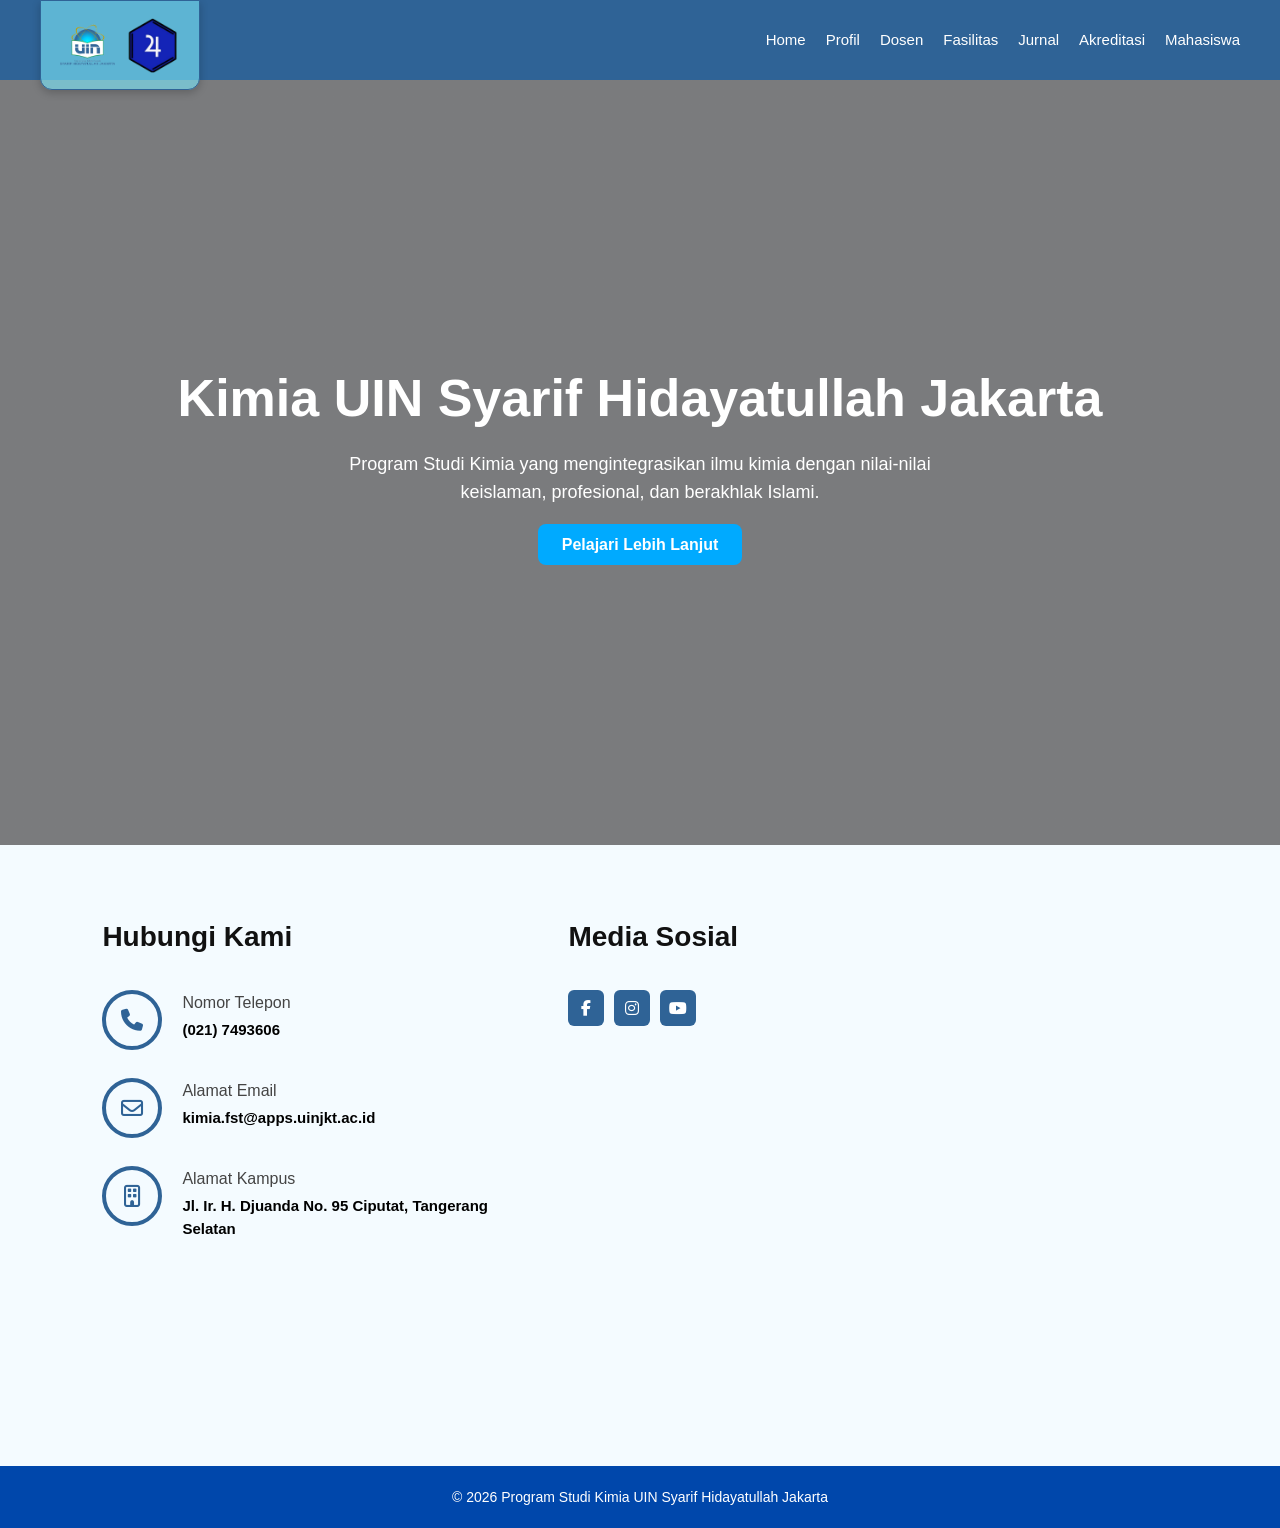
<file: index.html>
<!DOCTYPE html>
<html lang="id">
<head>
  <meta charset="UTF-8">
  <meta name="viewport" content="width=device-width, initial-scale=1.0">
  <title>Kimia UIN Syarif Hidayatullah Jakarta</title>


  <link rel="stylesheet" href="https://cdnjs.cloudflare.com/ajax/libs/font-awesome/6.5.1/css/all.min.css">
  <link rel="stylesheet" href="style.css">
</head>
<body>

  <!-- NAVBAR -->
<header>
  <nav class="navbar">

    <div class="navbar-left">

      <div class="logo-box">
        <img src="images/logo_uinjkt_blu_besar.png" alt="Logo UIN">
        <img src="images/logo_kimia.png" alt="Logo Kimia">
      </div>
    </div>
    <button class="hamburger" aria-label="Toggle menu">
      <span></span>
      <span></span>
      <span></span>
    </button>
    <ul>
      <li><a href="index.html">Home</a></li>
      <li><a href="profil.html">Profil</a></li>
      <li><a href="dosen.html">Dosen</a></li>
      <li><a href="fasilitas.html">Fasilitas</a></li>
      <li><a href="jurnal.html">Jurnal</a></li>
      <li><a href="akreditasi.html">Akreditasi</a></li>
      <li><a href="mahasiswa.html">Mahasiswa</a></li>
    </ul>

  </nav>
</header>

  <!-- HERO -->
  <section class="hero" id="home">
    <div class="hero-text">
      <h1>Kimia UIN Syarif Hidayatullah Jakarta</h1>

      <p>
Program Studi Kimia yang mengintegrasikan ilmu kimia
dengan nilai-nilai keislaman, profesional,
dan berakhlak Islami.
</p>

      <a href="#profil" class="btn">
        Pelajari Lebih Lanjut
      </a>
    </div>
  </section>


  <!-- KONTAK -->
<section class="kontak" id="kontak">
  <div class="kontak-container">

    <div class="kontak-left">
      <h2>Hubungi Kami</h2>

      <div class="kontak-item">
        <div class="kontak-icon">
          <i class="fa-solid fa-phone"></i>
        </div>
        <div>
          <p>Nomor Telepon</p>
          <h4>(021) 7493606</h4>
        </div>
      </div>

      <div class="kontak-item">
        <div class="kontak-icon">
          <i class="fa-regular fa-envelope"></i>
        </div>
        <div>
          <p>Alamat Email</p>
          <h4>kimia.fst@apps.uinjkt.ac.id</h4>
        </div>
      </div>

      <div class="kontak-item">
        <div class="kontak-icon">
          <i class="fa-regular fa-building"></i>
        </div>
        <div>
          <p>Alamat Kampus</p>
          <h4>Jl. Ir. H. Djuanda No. 95 Ciputat, Tangerang Selatan</h4>
        </div>
      </div>
    </div>

    <div class="kontak-right">
      <h2>Media Sosial</h2>

      <div class="sosmed">
        <a href="https://www.facebook.com/profile.php?id=100069447677906"><i class="fa-brands fa-facebook-f"></i></a>
        <a href="https://www.instagram.com/kimiauinjktofficial/?hl=id"><i class="fa-brands fa-instagram"></i></a>
        <a href="https://www.youtube.com/@prodikimia2950"><i class="fa-brands fa-youtube"></i></a>
      </div>

      <iframe
        src="https://www.google.com/maps?q=UIN%20Syarif%20Hidayatullah%20Jakarta&output=embed"
        width="100%"
        height="350"
        style="border:0;"
        allowfullscreen=""
        loading="lazy">
      </iframe>
    </div>

  </div>
</section>

  <!-- FOOTER -->
  <footer>
    <p>© 2026 Program Studi Kimia UIN Syarif Hidayatullah Jakarta</p>
  </footer>

 <script src="script.js"></script>

</body>
</html>
</file>
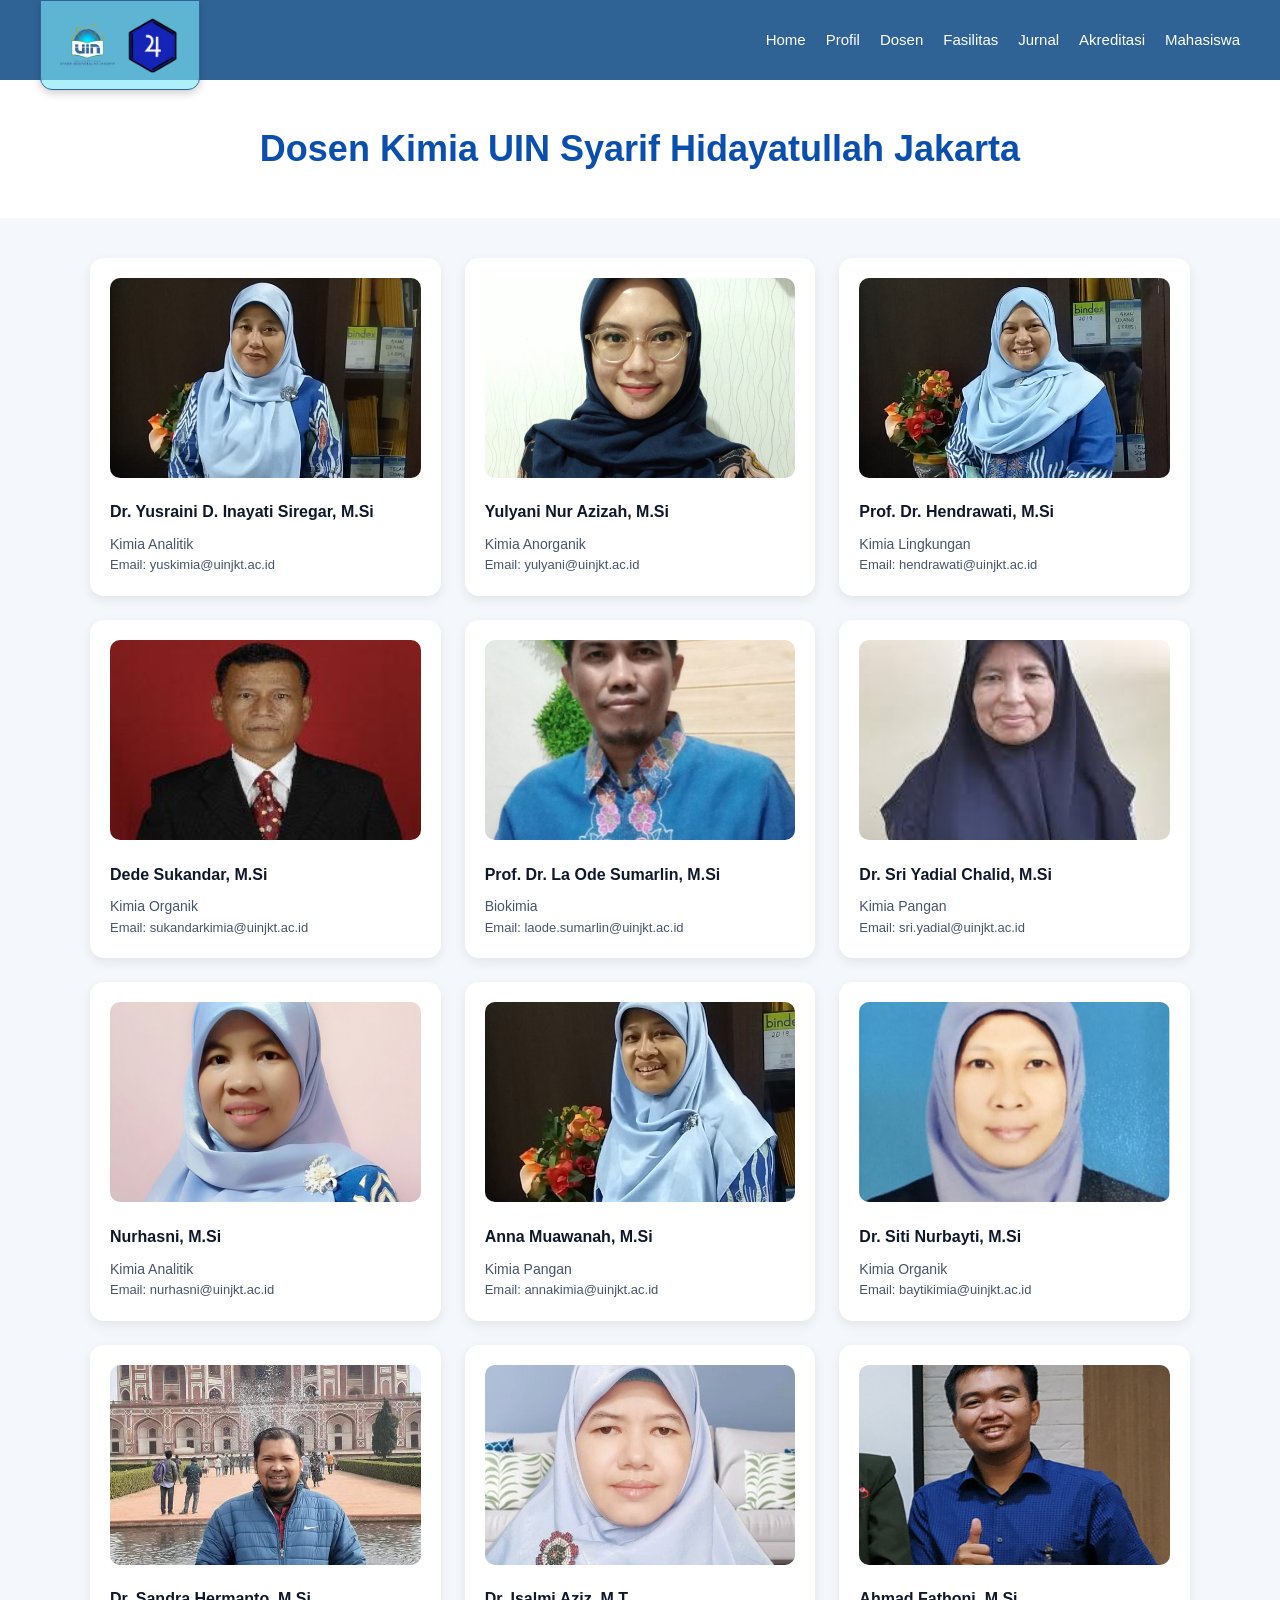
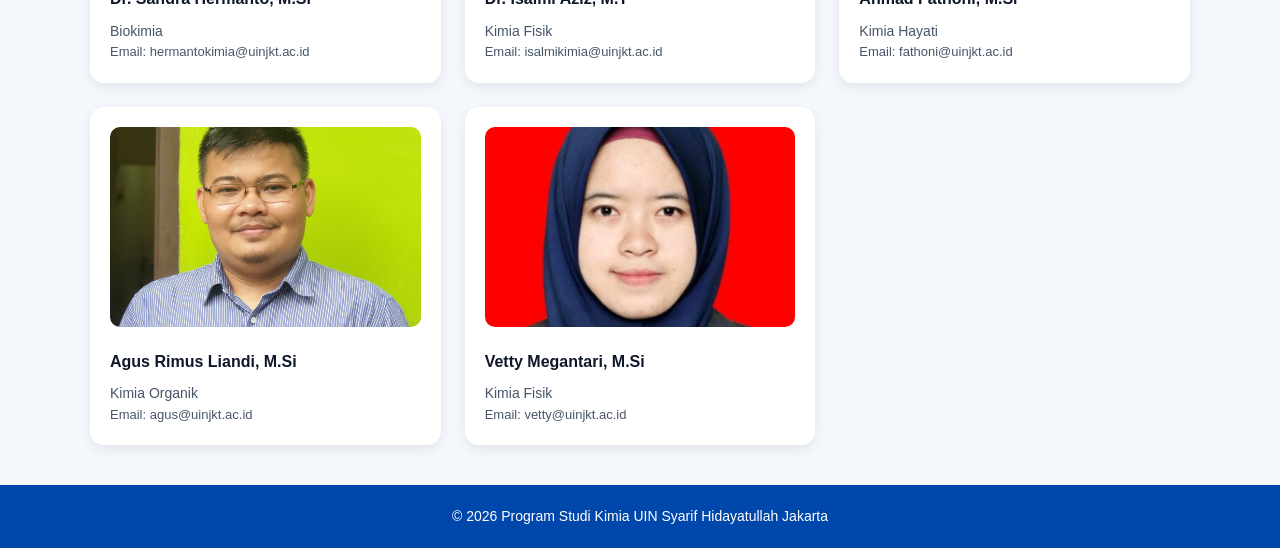
<file: dosen.html>
<!DOCTYPE html>
<html lang="id">
<head>
  <meta charset="UTF-8">
  <meta name="viewport" content="width=device-width, initial-scale=1.0">
  <title>Kimia UIN Syarif Hidayatullah Jakarta</title>


  <link rel="stylesheet" href="https://cdnjs.cloudflare.com/ajax/libs/font-awesome/6.5.1/css/all.min.css">
  <link rel="stylesheet" href="style.css">
</head>
<body>

  <!-- NAVBAR -->
<header>
  <nav class="navbar">

    <div class="navbar-left">

      <div class="logo-box">
        <img src="images/logo_uinjkt_blu_besar.png" alt="Logo UIN">
        <img src="images/logo_kimia.png" alt="Logo Kimia">
      </div>
    </div>
        <button class="hamburger" aria-label="Toggle menu">
        <span></span>
        <span></span>
        <span></span>
    </button>
    <ul>
      <li><a href="index.html">Home</a></li>
      <li><a href="profil.html">Profil</a></li>
      <li><a href="dosen.html">Dosen</a></li>
      <li><a href="fasilitas.html">Fasilitas</a></li>
      <li><a href="jurnal.html">Jurnal</a></li>
      <li><a href="akreditasi.html">Akreditasi</a></li>
      <li><a href="mahasiswa.html">Mahasiswa</a></li>
    </ul>

  </nav>
</header>

<section class="judul-dosen">
  <h2>Dosen Kimia UIN Syarif Hidayatullah Jakarta</h2>
</section>

<section class="dosen" id="dosen">

  <div class="dosen-container">

  <div class="card">
    <img src="images/yusraini.jpg" alt="Foto Yulyani Nur Azizah" class="foto-dosen">

    <h3>Dr. Yusraini D. Inayati Siregar, M.Si</h3>
    <p>Kimia Analitik</p>
    <p class="email">Email: yuskimia@uinjkt.ac.id</p>
  </div>

  <div class="card">
    <img src="images/yulyani.jpg" alt="Foto Yulyani Nur Azizah" class="foto-dosen">

    <h3>Yulyani Nur Azizah, M.Si</h3>
    <p>Kimia Anorganik</p>
    <p class="email">Email: yulyani@uinjkt.ac.id</p>
  </div>

  <div class="card">
    <img src="images/hendrawati.jpg" alt="Foto Yulyani Nur Azizah" class="foto-dosen">

    <h3>Prof. Dr. Hendrawati, M.Si</h3>
    <p>Kimia Lingkungan</p>
    <p class="email">Email: hendrawati@uinjkt.ac.id</p>
  </div>

  <div class="card">
    <img src="images/dede.jpg" alt="Foto Yulyani Nur Azizah" class="foto-dosen">

    <h3>Dede Sukandar, M.Si</h3>
    <p>Kimia Organik</p>
    <p class="email">Email: sukandarkimia@uinjkt.ac.id</p>
  </div>

  <div class="card">
    <img src="images/laode.jpeg" alt="Foto Yulyani Nur Azizah" class="foto-dosen">

    <h3>Prof. Dr. La Ode Sumarlin, M.Si</h3>
    <p>Biokimia</p>
    <p class="email">Email: laode.sumarlin@uinjkt.ac.id</p>
  </div>

  <div class="card">
    <img src="images/sri_yadial.jpg" alt="Foto Yulyani Nur Azizah" class="foto-dosen">

    <h3>Dr. Sri Yadial Chalid, M.Si</h3>
    <p>Kimia Pangan</p>
    <p class="email">Email: sri.yadial@uinjkt.ac.id</p>
  </div>

  <div class="card">
    <img src="images/nurhasni.jpg" alt="Foto Yulyani Nur Azizah" class="foto-dosen">

    <h3>Nurhasni, M.Si</h3>
    <p>Kimia Analitik</p>
    <p class="email">Email: nurhasni@uinjkt.ac.id</p>
  </div>

  <div class="card">
    <img src="images/anna.jpg" alt="Foto Yulyani Nur Azizah" class="foto-dosen">

    <h3>Anna Muawanah, M.Si</h3>
    <p>Kimia Pangan</p>
    <p class="email">Email: annakimia@uinjkt.ac.id</p>
  </div>

  <div class="card">
    <img src="images/siti_nurbayti.jpg" alt="Foto Yulyani Nur Azizah" class="foto-dosen">

    <h3>Dr. Siti Nurbayti, M.Si</h3>
    <p>Kimia Organik</p>
    <p class="email">Email: baytikimia@uinjkt.ac.id</p>
  </div>

  <div class="card">
    <img src="images/sandra.jpg" alt="Foto Yulyani Nur Azizah" class="foto-dosen">

    <h3>Dr. Sandra Hermanto, M.Si</h3>
    <p>Biokimia</p>
    <p class="email">Email: hermantokimia@uinjkt.ac.id</p>
  </div>

  <div class="card">
    <img src="images/isalmi.jpg" alt="Foto Yulyani Nur Azizah" class="foto-dosen">

    <h3>Dr. Isalmi Aziz, M.T</h3>
    <p>Kimia Fisik</p>
    <p class="email">Email: isalmikimia@uinjkt.ac.id</p>
  </div>

  <div class="card">
    <img src="images/ahmad_fathoni.jpg" alt="Foto Yulyani Nur Azizah" class="foto-dosen">

    <h3>Ahmad Fathoni, M.Si</h3>
    <p>Kimia Hayati</p>
    <p class="email">Email: fathoni@uinjkt.ac.id</p>
  </div>

  <div class="card">
    <img src="images/agus.jpg" alt="Foto Yulyani Nur Azizah" class="foto-dosen">

    <h3>Agus Rimus Liandi, M.Si</h3>
    <p>Kimia Organik</p>
    <p class="email">Email: agus@uinjkt.ac.id</p>
  </div>

  <div class="card">
    <img src="images/vetty.jpg" alt="Foto Yulyani Nur Azizah" class="foto-dosen">

    <h3>Vetty Megantari, M.Si</h3>
    <p>Kimia Fisik</p>
    <p class="email">Email: vetty@uinjkt.ac.id</p>
  </div>

</div>

</section>

  <!-- FOOTER -->
  <footer>
    <p>© 2026 Program Studi Kimia UIN Syarif Hidayatullah Jakarta</p>
  </footer>

 <script src="script.js"></script>
</file>
<file: style.css>
/* ===================== RESET ===================== */
* {
  margin: 0;
  padding: 0;
  box-sizing: border-box;
}

body {
  font-family: Arial, sans-serif;
  line-height: 1.6;
  background: #f4f7fb;
  color: #1e293b;
}

/* ===================== NAVBAR ===================== */
.navbar {
  background: #2f6396;
  height: 80px;
  display: flex;
  align-items: center;
  justify-content: space-between;
  padding: 0 40px;
  position: sticky;
  top: 0;
  z-index: 1000;
}

.navbar-left {
  display: flex;
  align-items: center;
}

.logo-box {
  background: rgba(122, 231, 250, 0.616);
  width: 160px;
  height: 90px;
  display: flex;
  align-items: center;
  justify-content: center;
  gap: 10px;
  border-radius: 0 0 12px 12px;
  box-shadow: 0 3px 8px rgba(0,0,0,0.2);
  position: relative;
  top: 5px;
  border: 1px solid #2f6396;
}

.logo-box img {
  width: 55px;
  height: 55px;
  object-fit: contain;
}

/* NAV LINKS */
.navbar ul {
  display: flex;
  gap: 20px;
  list-style: none;
}

.navbar ul li a {
  color: white;
  text-decoration: none;
  font-weight: 500;
  font-size: 15px;
  transition: opacity 0.2s;
}

.navbar ul li a:hover {
  opacity: 0.8;
}

/* HAMBURGER BUTTON */
.hamburger {
  display: none;
  flex-direction: column;
  gap: 5px;
  cursor: pointer;
  background: none;
  border: none;
  padding: 5px;
}

.hamburger span {
  display: block;
  width: 26px;
  height: 3px;
  background: white;
  border-radius: 3px;
  transition: all 0.3s;
}

/* HAMBURGER ACTIVE STATE */
.hamburger.active span:nth-child(1) {
  transform: translateY(8px) rotate(45deg);
}
.hamburger.active span:nth-child(2) {
  opacity: 0;
}
.hamburger.active span:nth-child(3) {
  transform: translateY(-8px) rotate(-45deg);
}

/* ===================== HERO (INDEX) ===================== */
.hero {
  min-height: 85vh;
  background: linear-gradient(rgba(0,0,0,0.5), rgba(0,0,0,0.5)),
              url('https://images.unsplash.com/photo-1532187643603-ba119ca4109e?q=80&w=1200') center/cover;
  display: flex;
  justify-content: center;
  align-items: center;
  text-align: center;
  color: white;
  padding: 40px 20px;
}

.hero-text h1 {
  font-size: 52px;
  margin-bottom: 20px;
  line-height: 1.2;
}

.hero-text p {
  margin: 0 auto 25px;
  font-size: 18px;
  max-width: 600px;
}

.btn {
  background: #00aaff;
  color: white;
  padding: 12px 24px;
  text-decoration: none;
  border-radius: 8px;
  font-weight: bold;
  transition: background 0.3s;
}

.btn:hover {
  background: #0088cc;
}

/* ===================== SECTION GENERICS ===================== */
section {
  padding: 60px 10%;
}

h2 {
  text-align: center;
  margin-bottom: 30px;
  color: #0047ab;
}

/* SECTION TITLE */
.section-title {
  text-align: center;
  margin-bottom: 35px;
}

.section-title span {
  color: #0b4fae;
  font-weight: bold;
  text-transform: uppercase;
  letter-spacing: 2px;
}

.section-title h2 {
  font-size: 36px;
  margin-top: 10px;
  color: #0f172a;
}

/* ===================== KONTAK ===================== */
.kontak {
  background: #f4fbff;
  padding: 70px 8%;
}

.kontak-container {
  display: grid;
  grid-template-columns: 1fr 1.5fr;
  gap: 60px;
  align-items: start;
}

.kontak h2 {
  font-size: 28px;
  margin-bottom: 30px;
  color: #111;
  text-align: left;
}

.kontak-item {
  display: flex;
  align-items: flex-start;
  gap: 20px;
  margin-bottom: 28px;
}

.kontak-icon {
  width: 60px;
  height: 60px;
  flex-shrink: 0;
  border: 4px solid #2f6396;
  border-radius: 50%;
  display: flex;
  align-items: center;
  justify-content: center;
  color: #2f6396;
  font-size: 22px;
}

.kontak-item p {
  font-size: 16px;
  color: #444;
  margin-bottom: 4px;
}

.kontak-item h4 {
  font-size: 15px;
  color: #000;
  line-height: 1.5;
}

.sosmed {
  display: flex;
  gap: 10px;
  margin-bottom: 20px;
}

.sosmed a {
  width: 36px;
  height: 36px;
  background: #2f6396;
  color: white;
  display: flex;
  align-items: center;
  justify-content: center;
  border-radius: 6px;
  text-decoration: none;
  font-size: 16px;
  transition: background 0.3s;
}

.sosmed a:hover {
  background: #1f4f7a;
}

.kontak iframe {
  border-radius: 8px;
  display: block;
  width: 100%;
}

/* ===================== DOSEN ===================== */
.judul-dosen {
  background-color: white;
  text-align: center;
  padding: 40px 20px;
}

.judul-dosen h2 {
  font-size: 36px;
  color: #0b4fae;
  font-weight: bold;
  margin: 0;
}

.dosen {
  padding: 40px 20px;
}

.dosen-container {
  display: grid;
  grid-template-columns: repeat(3, 1fr);
  gap: 24px;
  max-width: 1100px;
  margin: auto;
}

.card {
  background: white;
  padding: 20px;
  border-radius: 14px;
  box-shadow: 0 4px 12px rgba(0,0,0,0.08);
  transition: transform 0.3s;
}

.card:hover {
  transform: translateY(-5px);
}

.card h3 {
  margin-bottom: 8px;
  color: #0f172a;
  font-size: 16px;
}

.card p {
  color: #475569;
  font-size: 14px;
}

.foto-dosen {
  width: 100%;
  height: 200px;
  object-fit: cover;
  border-radius: 10px;
  margin-bottom: 14px;
}

.email {
  font-size: 13px !important;
  word-break: break-all;
}

/* ===================== PROFIL ===================== */
.profil-hero {
  background: linear-gradient(rgba(9, 64, 128, 0.85), rgba(9, 64, 128, 0.85)),
              url("images/bg-kampus.jpg") center/cover;
  padding: 80px 20px;
  text-align: center;
  color: white;
}

.profil-hero h1 { font-size: 44px; margin-bottom: 10px; }
.profil-hero p  { font-size: 18px; }

.profil-container {
  max-width: 1100px;
  margin: auto;
  padding: 60px 20px;
}

.profil-card {
  background: white;
  padding: 35px;
  border-radius: 18px;
  box-shadow: 0 8px 25px rgba(0,0,0,0.08);
  line-height: 1.8;
  text-align: justify;
}

.profil-card p { margin-bottom: 16px; }

.course-section { background: white; }

.course-grid {
  display: grid;
  grid-template-columns: repeat(3, 1fr);
  gap: 14px;
}

.course-grid div {
  background: #f1f5f9;
  padding: 14px;
  border-radius: 10px;
  text-align: center;
  font-weight: 600;
  color: #0f172a;
  transition: all 0.3s;
}

.course-grid div:hover {
  background: #0b4fae;
  color: white;
  transform: translateY(-4px);
}

.visi-misi-section { background: #f4f7fb; }

.visi-card {
  background: linear-gradient(135deg, #0b4fae, #1d8cf8);
  color: white;
  padding: 35px;
  border-radius: 20px;
  margin-bottom: 28px;
  box-shadow: 0 8px 25px rgba(0,0,0,0.12);
}

.visi-card h3 { font-size: 28px; margin-bottom: 12px; }
.visi-card p  { font-size: 17px; line-height: 1.7; }

.misi-grid {
  display: grid;
  grid-template-columns: repeat(2, 1fr);
  gap: 20px;
}

.misi-card {
  background: white;
  padding: 25px;
  border-radius: 18px;
  box-shadow: 0 6px 18px rgba(0,0,0,0.08);
  transition: transform 0.3s;
}

.misi-card:hover { transform: translateY(-5px); }
.misi-card h3 { color: #0b4fae; font-size: 32px; margin-bottom: 8px; }
.misi-card p  { line-height: 1.7; }

.kurikulum-section { background: white; }

.kurikulum-card {
  display: flex;
  align-items: center;
  gap: 35px;
  background: linear-gradient(135deg, #0b4fae, #1d8cf8);
  color: white;
  padding: 40px;
  border-radius: 25px;
  box-shadow: 0 10px 30px rgba(0,0,0,0.15);
}

.kurikulum-icon {
  width: 110px;
  height: 110px;
  flex-shrink: 0;
  background: rgba(255,255,255,0.15);
  border-radius: 22px;
  display: flex;
  align-items: center;
  justify-content: center;
}

.kurikulum-icon i { font-size: 52px; }
.kurikulum-content h3 { font-size: 26px; margin-bottom: 12px; }
.kurikulum-content p  { line-height: 1.8; margin-bottom: 22px; }

.btn-kurikulum {
  display: inline-flex;
  align-items: center;
  gap: 10px;
  background: white;
  color: #0b4fae;
  padding: 13px 22px;
  border-radius: 12px;
  text-decoration: none;
  font-weight: bold;
  transition: all 0.3s;
}

.btn-kurikulum:hover {
  transform: translateY(-3px);
  background: #eaf2ff;
}

/* ===================== FASILITAS ===================== */
.fasilitas-hero {
  background: linear-gradient(rgba(9, 64, 128, 0.85), rgba(9, 64, 128, 0.85)),
              url("images/bg-lab.jpg") center/cover;
  padding: 80px 20px;
  text-align: center;
  color: white;
}

.fasilitas-hero h1 { font-size: 44px; margin-bottom: 10px; }
.fasilitas-hero p  { font-size: 18px; }

.fasilitas-container {
  max-width: 1150px;
  margin: auto;
  padding: 60px 20px;
}

.fasilitas-intro { background: #f4f7fb; }

.intro-card {
  background: white;
  padding: 35px;
  border-radius: 20px;
  line-height: 1.8;
  text-align: justify;
  box-shadow: 0 8px 25px rgba(0,0,0,0.08);
}

.intro-card p { margin-bottom: 14px; }

.lab-section { background: white; }

.lab-grid {
  display: grid;
  grid-template-columns: repeat(3, 1fr);
  gap: 26px;
}

.lab-card {
  background: white;
  border-radius: 20px;
  overflow: hidden;
  box-shadow: 0 8px 25px rgba(0,0,0,0.09);
  transition: all 0.3s;
}

.lab-card:hover {
  transform: translateY(-8px);
  box-shadow: 0 14px 35px rgba(0,0,0,0.15);
}

.lab-card img {
  width: 100%;
  height: 200px;
  object-fit: cover;
}

.lab-content {
  padding: 22px;
  text-align: center;
}

.lab-content i { font-size: 32px; color: #0b4fae; margin-bottom: 12px; }
.lab-content h3 { font-size: 19px; color: #0f172a; margin-bottom: 10px; }
.lab-content p  { color: #475569; line-height: 1.6; font-size: 14px; }

/* ===================== AKREDITASI ===================== */
.akreditasi-hero {
  background: linear-gradient(rgba(9,64,128,0.85), rgba(9,64,128,0.85)),
              url("images/bg-akreditasi.jpg") center/cover;
  padding: 80px 20px;
  text-align: center;
  color: white;
}

.akreditasi-hero h1 { font-size: 44px; margin-bottom: 10px; }
.akreditasi-hero p  { font-size: 18px; }

.akreditasi-container {
  max-width: 1150px;
  margin: auto;
  padding: 60px 20px;
}

.akreditasi-intro { background: #f4f7fb; }

.intro-akreditasi-card {
  background: white;
  padding: 35px;
  border-radius: 20px;
  line-height: 1.8;
  text-align: justify;
  box-shadow: 0 8px 25px rgba(0,0,0,0.08);
}

.asiin-section { background: white; }

.asiin-card {
  display: flex;
  align-items: center;
  gap: 35px;
  background: linear-gradient(135deg, #0b4fae, #1d8cf8);
  color: white;
  padding: 40px;
  border-radius: 25px;
  box-shadow: 0 10px 30px rgba(0,0,0,0.15);
}

.asiin-left i { font-size: 80px; }

.asiin-right h2 { font-size: 32px; margin-bottom: 14px; }
.asiin-right p  { line-height: 1.8; margin-bottom: 22px; }

.btn-akreditasi {
  display: inline-flex;
  align-items: center;
  gap: 10px;
  background: white;
  color: #0b4fae;
  padding: 13px 20px;
  border-radius: 12px;
  text-decoration: none;
  font-weight: bold;
  transition: all 0.3s;
}

.btn-akreditasi:hover { transform: translateY(-3px); }

.dokumen-section { background: #f4f7fb; }

.dokumen-grid {
  display: grid;
  grid-template-columns: repeat(3, 1fr);
  gap: 24px;
}

.dokumen-card {
  background: white;
  border-radius: 20px;
  padding: 26px;
  box-shadow: 0 8px 22px rgba(0,0,0,0.08);
  transition: all 0.3s;
}

.dokumen-card:hover {
  transform: translateY(-7px);
  box-shadow: 0 12px 28px rgba(0,0,0,0.14);
}

.dokumen-icon {
  width: 65px;
  height: 65px;
  background: #eaf2ff;
  border-radius: 16px;
  display: flex;
  align-items: center;
  justify-content: center;
  margin-bottom: 18px;
}

.dokumen-icon i { font-size: 28px; color: #0b4fae; }

.dokumen-content h3 { font-size: 18px; margin-bottom: 8px; color: #0f172a; }
.dokumen-content p  { color: #64748b; margin-bottom: 18px; }

.dokumen-content a {
  display: inline-block;
  background: #0b4fae;
  color: white;
  padding: 11px 16px;
  border-radius: 10px;
  text-decoration: none;
  font-weight: bold;
  transition: background 0.3s;
}

.dokumen-content a:hover { background: #083b82; }

/* ===================== JURNAL ===================== */
.jurnal-hero {
  min-height: 85vh;
  display: flex;
  align-items: center;
  justify-content: center;
  padding: 40px 20px;
  background: linear-gradient(rgba(9,64,128,0.88), rgba(9,64,128,0.88)),
              url("images/bg-jurnal.jpg") center/cover;
  text-align: center;
}

.jurnal-content {
  background: rgba(255,255,255,0.08);
  backdrop-filter: blur(10px);
  padding: 50px 40px;
  border-radius: 26px;
  max-width: 660px;
  width: 100%;
  color: white;
  box-shadow: 0 10px 35px rgba(0,0,0,0.25);
}

.jurnal-icon {
  width: 90px;
  height: 90px;
  margin: auto auto 22px;
  border-radius: 50%;
  background: rgba(255,255,255,0.15);
  display: flex;
  align-items: center;
  justify-content: center;
}

.jurnal-icon i { font-size: 38px; color: white; }
.jurnal-content h1 { font-size: 38px; margin-bottom: 16px; font-weight: 800; }
.jurnal-content p  { font-size: 17px; line-height: 1.8; margin-bottom: 30px; color: #e2e8f0; }

.btn-jurnal {
  display: inline-flex;
  align-items: center;
  gap: 12px;
  background: white;
  color: #0b4fae;
  padding: 15px 26px;
  border-radius: 14px;
  text-decoration: none;
  font-weight: bold;
  font-size: 16px;
  transition: all 0.3s;
}

.btn-jurnal:hover {
  transform: translateY(-4px);
  background: #eaf2ff;
}

/* ===================== MAHASISWA ===================== */
.mahasiswa-hero {
  background: linear-gradient(rgba(9,64,128,0.85), rgba(9,64,128,0.85)),
              url("images/bg-mahasiswa.jpg") center/cover;
  padding: 90px 20px;
  text-align: center;
  color: white;
}

.mahasiswa-hero h1 { font-size: 44px; margin-bottom: 10px; }
.mahasiswa-hero p  { font-size: 18px; }

.mahasiswa-container {
  max-width: 1100px;
  margin: auto;
  padding: 60px 20px;
}

.mahasiswa-intro { background: #f4f7fb; }

.intro-mahasiswa-card {
  background: white;
  padding: 35px;
  border-radius: 22px;
  line-height: 1.9;
  text-align: justify;
  box-shadow: 0 8px 25px rgba(0,0,0,0.08);
}

.organisasi-section { background: white; }

.organisasi-grid {
  display: grid;
  grid-template-columns: repeat(2, 1fr);
  gap: 30px;
}

.organisasi-card {
  background: white;
  border-radius: 20px;
  box-shadow: 0 10px 30px rgba(0,0,0,0.08);
  transition: all 0.3s;
  overflow: hidden;
}

.organisasi-card:hover {
  transform: translateY(-8px);
  box-shadow: 0 14px 35px rgba(0,0,0,0.14);
}

.organisasi-content {
  padding: 40px 30px 30px;
  text-align: center;
  position: relative;
}

.organisasi-icon {
  width: 70px;
  height: 70px;
  margin: 0 auto 20px;
  background: #eaf2ff;
  border-radius: 50%;
  display: flex;
  align-items: center;
  justify-content: center;
  font-size: 28px;
  color: #0b4fae;
}

.organisasi-content h3 { font-size: 22px; margin-bottom: 14px; color: #0f172a; }
.organisasi-content p  { color: #475569; line-height: 1.8; margin-bottom: 22px; }

.btn-organisasi {
  display: inline-flex;
  align-items: center;
  gap: 10px;
  background: #0b4fae;
  color: white;
  padding: 13px 22px;
  border-radius: 12px;
  text-decoration: none;
  font-weight: bold;
  transition: all 0.3s;
}

.btn-organisasi:hover {
  background: #083b82;
  transform: translateY(-3px);
}

/* ===================== FOOTER ===================== */
footer {
  background: #0047ab;
  color: white;
  text-align: center;
  padding: 20px;
  font-size: 14px;
}

/* ===================== AKREDITASI LINKS (lama) ===================== */
.akreditasi-links {
  display: flex;
  flex-direction: column;
  gap: 10px;
  align-items: center;
  margin-top: 20px;
}

.akreditasi-links a {
  background: #0047ab;
  color: white;
  padding: 10px 15px;
  border-radius: 8px;
  text-decoration: none;
  transition: 0.3s;
  width: 300px;
  text-align: center;
}

.akreditasi-links a:hover { background: #002f6c; }

/* ===================== RESPONSIVE ===================== */

/* TABLET (≤ 960px) */
@media (max-width: 960px) {

  .navbar {
    height: 70px;
    padding: 0 24px;
  }

  .logo-box {
    width: 130px;
    height: 76px;
  }

  .logo-box img {
    width: 44px;
    height: 44px;
  }

  /* Show hamburger, hide nav links */
  .hamburger { display: flex; }

  .navbar ul {
    display: none;
    position: absolute;
    top: 70px;
    left: 0;
    right: 0;
    background: #2f6396;
    flex-direction: column;
    align-items: center;
    gap: 0;
    padding: 10px 0 20px;
    box-shadow: 0 6px 16px rgba(0,0,0,0.25);
  }

  .navbar ul.open { display: flex; }

  .navbar ul li {
    width: 100%;
    text-align: center;
  }

  .navbar ul li a {
    display: block;
    padding: 14px 20px;
    font-size: 16px;
    border-bottom: 1px solid rgba(255,255,255,0.1);
  }

  /* Grids → 2 kolom */
  .dosen-container       { grid-template-columns: repeat(2, 1fr); margin: 0; }
  .course-grid           { grid-template-columns: repeat(2, 1fr); }
  .lab-grid              { grid-template-columns: repeat(2, 1fr); }
  .dokumen-grid          { grid-template-columns: repeat(2, 1fr); }
  .misi-grid             { grid-template-columns: repeat(2, 1fr); }
  .organisasi-grid       { grid-template-columns: repeat(2, 1fr); }

  /* ASIIN & Kurikulum card jadi kolom */
  .asiin-card {
    flex-direction: column;
    text-align: center;
  }

  .kurikulum-card {
    flex-direction: column;
    text-align: center;
  }

  /* Kontak stack */
  .kontak-container {
    grid-template-columns: 1fr;
    gap: 40px;
  }

  /* Hero font sizes */
  .hero-text h1    { font-size: 38px; }
  .profil-hero h1,
  .fasilitas-hero h1,
  .akreditasi-hero h1,
  .mahasiswa-hero h1 { font-size: 36px; }
  .judul-dosen h2  { font-size: 32px; }
  .jurnal-content h1 { font-size: 32px; }
}

/* MOBILE (≤ 600px) */
@media (max-width: 600px) {

  .navbar { height: 65px; padding: 0 16px; }

  .navbar ul { top: 65px; }

  .logo-box {
    width: 110px;
    height: 66px;
    gap: 7px;
  }

  .logo-box img { width: 36px; height: 36px; }

  /* Single column grids */
  .dosen-container   { grid-template-columns: 1fr; padding: 0; }
  .course-grid       { grid-template-columns: 1fr; }
  .lab-grid          { grid-template-columns: 1fr; }
  .dokumen-grid      { grid-template-columns: 1fr; }
  .misi-grid         { grid-template-columns: 1fr; }
  .organisasi-grid   { grid-template-columns: 1fr; }

  /* Sections padding */
  section { padding: 40px 16px; }
  .profil-container,
  .fasilitas-container,
  .akreditasi-container,
  .mahasiswa-container { padding: 40px 16px; }

  .kontak { padding: 50px 16px; }

  /* Hero */
  .hero-text h1 { font-size: 28px; }
  .hero-text p  { font-size: 15px; }

  .profil-hero h1,
  .fasilitas-hero h1,
  .akreditasi-hero h1,
  .mahasiswa-hero h1 { font-size: 26px; }

  .profil-hero p,
  .fasilitas-hero p,
  .akreditasi-hero p,
  .mahasiswa-hero p { font-size: 15px; }

  .profil-hero,
  .fasilitas-hero,
  .akreditasi-hero  { padding: 60px 16px; }
  .mahasiswa-hero   { padding: 70px 16px; }

  .jurnal-content {
    padding: 35px 20px;
  }

  .jurnal-content h1 { font-size: 26px; }
  .jurnal-content p  { font-size: 15px; }

  .judul-dosen h2 { font-size: 24px; }

  /* Section title */
  .section-title h2 { font-size: 26px; }

  /* Cards padding */
  .profil-card,
  .intro-card,
  .intro-akreditasi-card,
  .intro-mahasiswa-card { padding: 22px; }

  /* ASIIN */
  .asiin-left i    { font-size: 60px; }
  .asiin-right h2  { font-size: 24px; }
  .asiin-card      { padding: 28px 20px; }

  /* Kurikulum */
  .kurikulum-card  { padding: 28px 20px; }
  .kurikulum-icon  { width: 80px; height: 80px; }
  .kurikulum-icon i { font-size: 38px; }
  .kurikulum-content h3 { font-size: 22px; }

  /* Visi */
  .visi-card { padding: 25px; }
  .visi-card h3 { font-size: 24px; }

  /* Kontak */
  .kontak h2 { font-size: 22px; text-align: center; }
  .kontak-icon { width: 48px; height: 48px; font-size: 18px; }
  .kontak-item p { font-size: 14px; }
  .kontak-item h4 { font-size: 13px; }

  /* Organisasi */
  .organisasi-content h3 { font-size: 20px; }
}
</file>
